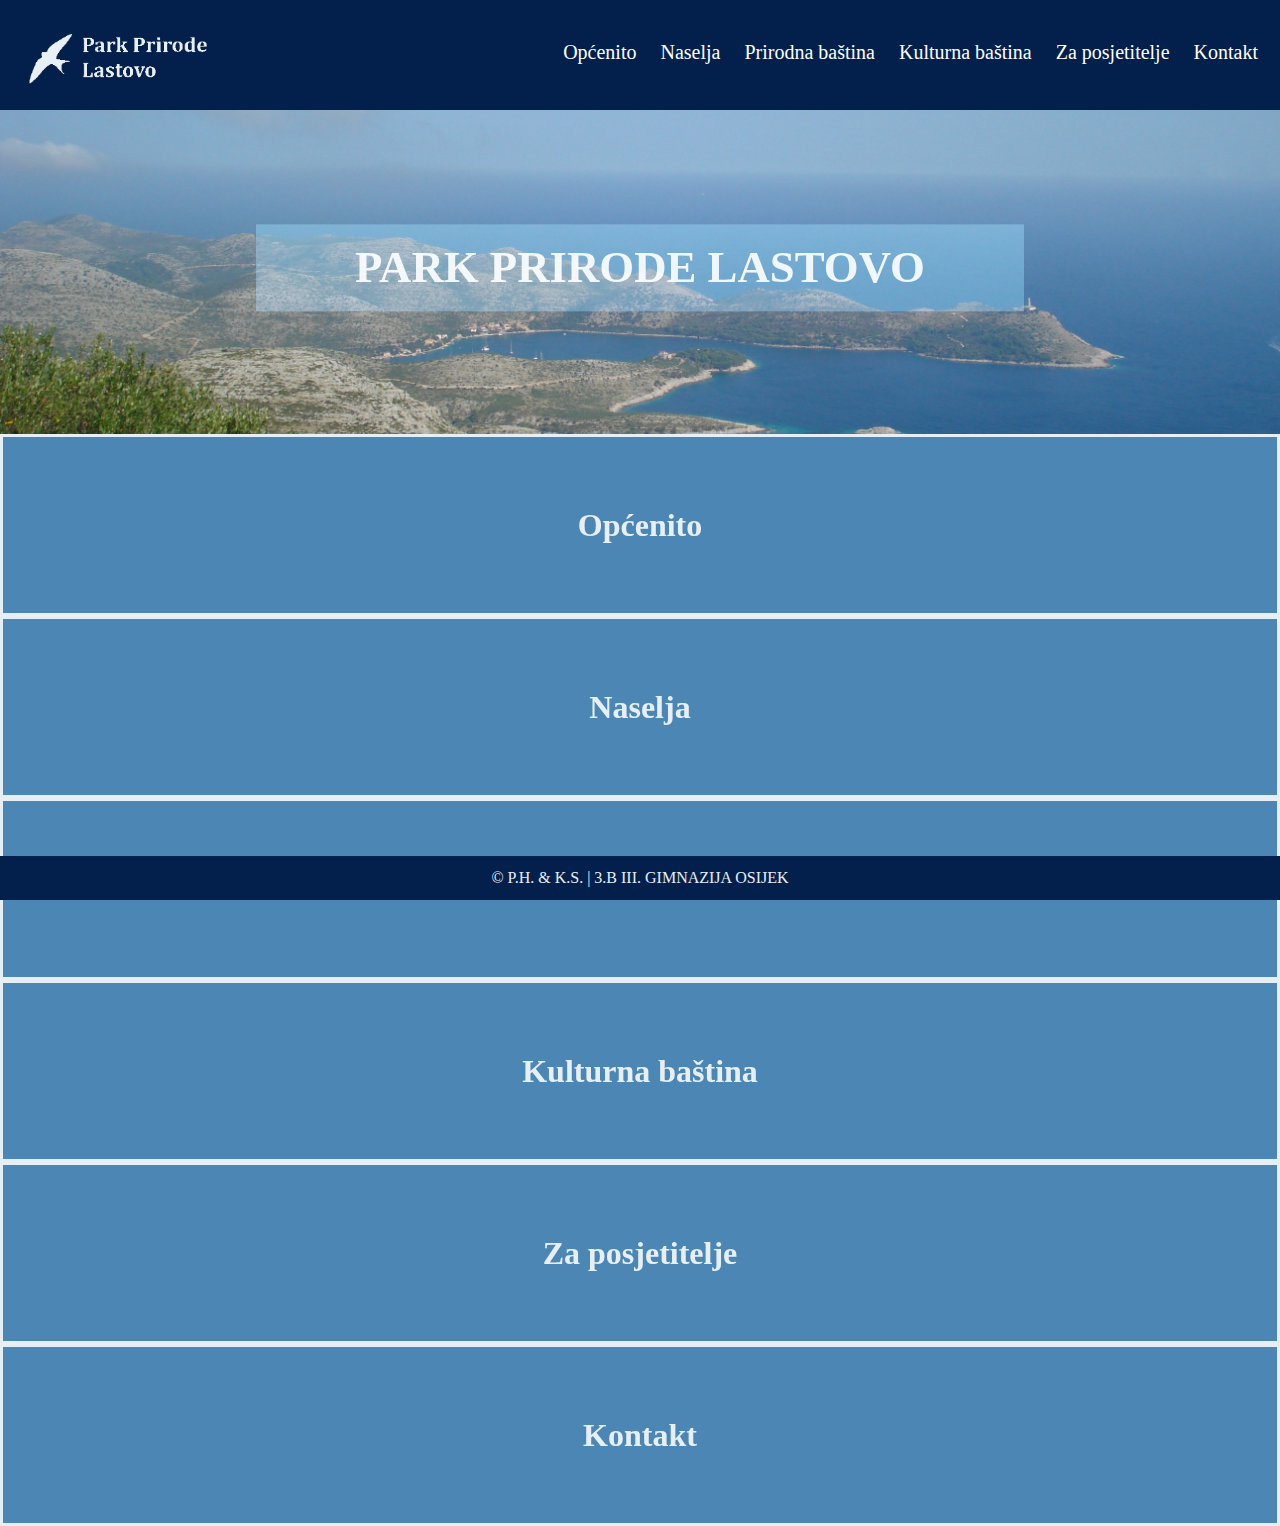
<file: Web stranica/index.html>
<!DOCTYPE html>
<html lang="hr-HR">

<head>
	<meta charset="UTF-8">
	<meta name="viewport" content="width=device-width, initial-scale=1.0">
	<title>Početna | PP Lastovo</title>
	<link rel="icon" type="image/x-icon" href="slike/favicon.ico">
	<link rel="stylesheet" href="css.css">
	<link rel="stylesheet" href="https://cdnjs.cloudflare.com/ajax/libs/font-awesome/4.7.0/css/font-awesome.min.css">
</head>

<body>

	<div id="navbar">
		<a href="pocetna.html" id="logo"><img src="slike/logo.png" alt="PP Lastovo" style="width:200px;"></a>
		<div id="navbar-right">
			<a href="prva.html">Općenito</a>
			<a href="druga.html">Naselja</a>
			<a href="treca.html">Prirodna baština</a>
			<a href="cetvrta.html">Kulturna baština</a>
			<a href="peta.html">Za posjetitelje</a>
			<a href="kontakt.html">Kontakt</a>
		</div>
	</div>
	
	<div class="image-container">
		<h1 style="width:60%;">PARK PRIRODE LASTOVO</h1>
	</div>
	
	<button class="block" onclick="document.location='prva.html'" style="color:#e7eff6">Općenito</button>
	
	<button class="block" onclick="document.location='druga.html'" style="color:#e7eff6">Naselja</button>
	
	<button class="block" onclick="document.location='treca.html'" style="color:#e7eff6">Prirodna baština</button>
	
	<button class="block" onclick="document.location='cetvrta.html'" style="color:#e7eff6">Kulturna baština</button>
	
	<button class="block" onclick="document.location='peta.html'" style="color:#e7eff6">Za posjetitelje</button>
	
	<button class="block" onclick="document.location='kontakt.html'" style="color:#e7eff6">Kontakt</button>
	
	<footer>
		<p>&copy P.H. & K.S. | 3.B III. GIMNAZIJA OSIJEK</p>
	</footer>
	
	<button onclick="topFunction()" id="topbutton" title="Idi na vrh"}><image src="slike/angleup.png" alt="angleupbutton" width="20px"></image></button>
	
	<script src="js.js"></script>
</body>

</html>
</file>
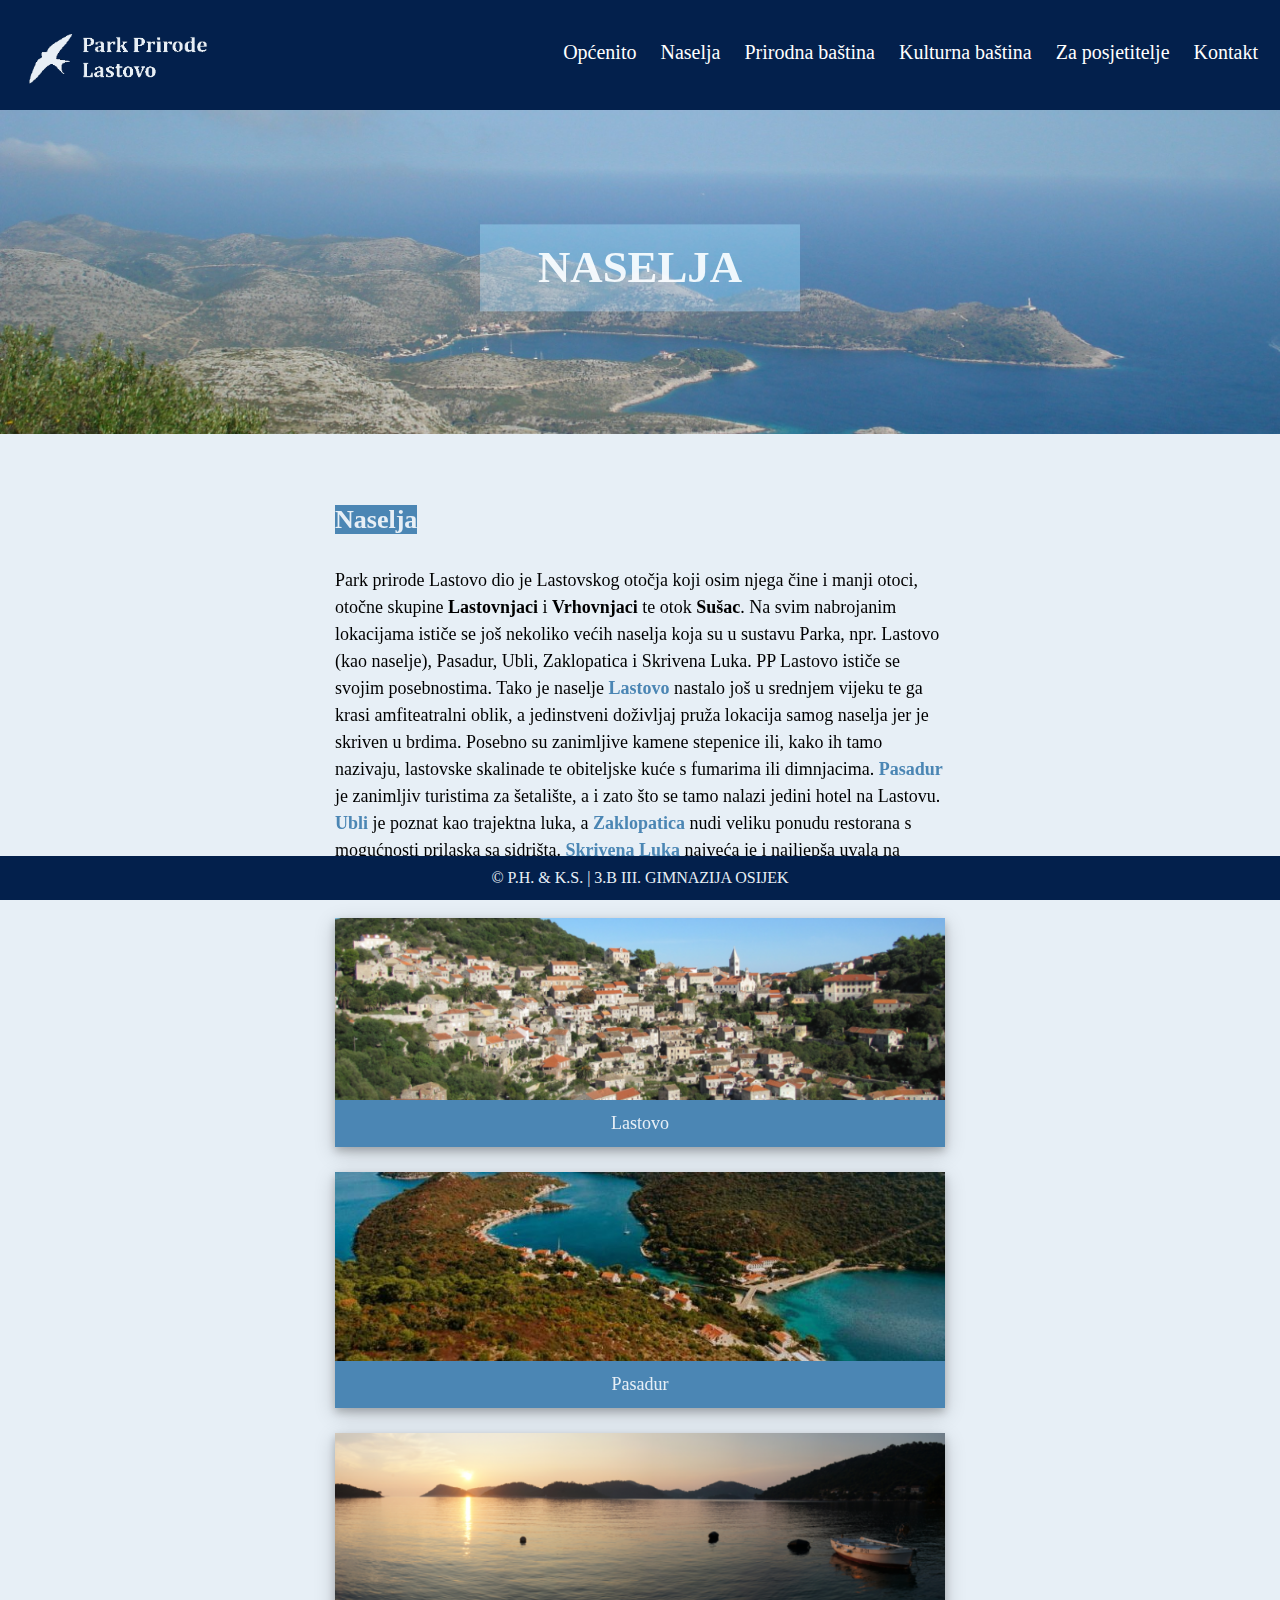
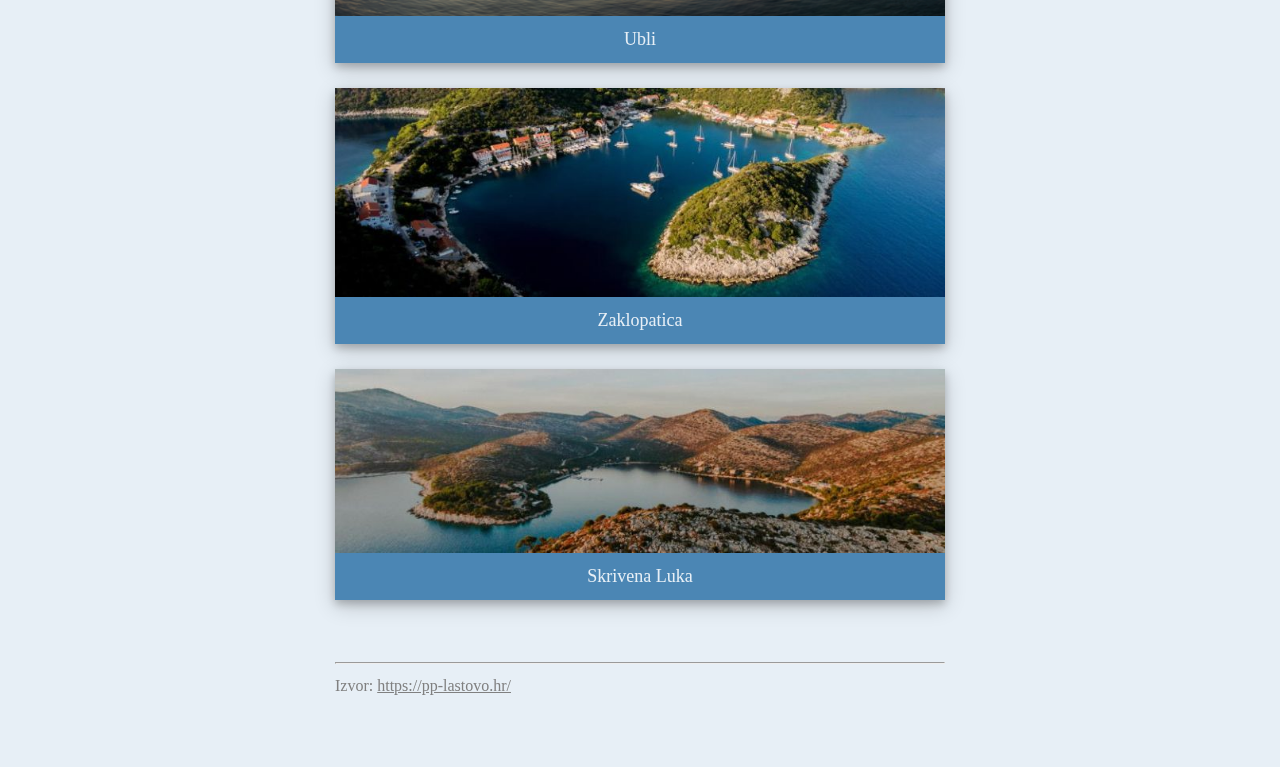
<file: Web stranica/druga.html>
<!DOCTYPE html>
<html lang="hr-HR">

<head>
	<meta charset="UTF-8">
	<meta name="viewport" content="width=device-width, initial-scale=1.0">
	<title>Naselja | PP Lastovo</title>
	<link rel="icon" type="image/x-icon" href="slike/favicon.ico">
	<link rel="stylesheet" href="css.css">
	<link rel="stylesheet" href="https://cdnjs.cloudflare.com/ajax/libs/font-awesome/4.7.0/css/font-awesome.min.css">
</head>

<body>
	<div id="navbar">
		<a href="pocetna.html" id="logo"><img src="slike/logo.png" alt="PP Lastovo" style="width:200px;"></a>
		<div id="navbar-right">
			<a href="prva.html">Općenito</a>
			<a href="druga.html">Naselja</a>
			<a href="treca.html">Prirodna baština</a>
			<a href="cetvrta.html">Kulturna baština</a>
			<a href="peta.html">Za posjetitelje</a>
			<a href="kontakt.html">Kontakt</a>
		</div>
	</div>
	
	<div class="image-container">
		<h1 style="width:25%;">NASELJA</h1>
	</div>
	
	<div class="row">
		<div class="column">
		</div>
		<div class="column2">
			<h2><mark>Naselja</mark></h2>
			<br>
			<p>Park prirode Lastovo dio je Lastovskog otočja koji osim njega čine i manji otoci, otočne skupine <b>Lastovnjaci</b> i <b>Vrhovnjaci</b> te otok <b>Sušac</b>. Na svim nabrojanim lokacijama ističe se još nekoliko većih naselja koja su u sustavu Parka, npr. Lastovo (kao naselje), Pasadur, Ubli, Zaklopatica i Skrivena Luka. PP Lastovo ističe se svojim posebnostima. Tako je naselje <strong>Lastovo</strong> nastalo još u srednjem vijeku te ga krasi amfiteatralni oblik, a jedinstveni doživljaj pruža lokacija samog naselja jer je skriven u brdima. Posebno su zanimljive kamene stepenice ili, kako ih tamo nazivaju, lastovske skalinade te obiteljske kuće s fumarima ili dimnjacima. <strong>Pasadur</strong> je zanimljiv turistima za šetalište, a i zato što se tamo nalazi jedini hotel na Lastovu. <strong>Ubli</strong> je poznat kao trajektna luka, a <strong>Zaklopatica</strong> nudi veliku ponudu restorana s mogućnosti prilaska sa sidrišta. <strong>Skrivena Luka</strong> najveća je i najljepša uvala na otoku s očaravajućim vidikovcima i lakom pristupu moru.</p>
			<br>
			<div class="polaroid">
				<img src="slike/naselja_lastovo.png" alt="Lastovo" style="width:100%">
				<div class="container">
					<p>Lastovo</p>
				</div>
			</div>
			<div class="polaroid">
				<img src="slike/naselja_pasadur.jpeg" alt="Pasadur" style="width:100%">
				<div class="container">
					<p>Pasadur</p>
				</div>
			</div>
			<div class="polaroid">
				<img src="slike/naselja_ubli.png" alt="Ubli" style="width:100%">
				<div class="container">
					<p>Ubli</p>
				</div>
			</div>
			<div class="polaroid">
				<img src="slike/naselja_zaklopatica.jpeg" alt="Zaklopatica" style="width:100%">
				<div class="container">
					<p>Zaklopatica</p>
				</div>
			</div>
			<div class="polaroid">
				<img src="slike/naselja_skrivenaluka.jpeg" alt="Skrivena Luka" style="width:100%">
				<div class="container">
					<p>Skrivena Luka</p>
				</div>
			</div>
			<br><hr>
			<p style="font-size:16px;color:grey;">Izvor: <a href="https://pp-lastovo.hr/" style="font-size:16px;color:grey;text-decoration:underline;">https://pp-lastovo.hr/</a></p>
			<br><br>
	</div>
	
	<footer>
		<p>&copy P.H. & K.S. | 3.B III. GIMNAZIJA OSIJEK</p>
	</footer>
	
	<button onclick="topFunction()" id="topbutton" title="Idi na vrh"}><image src="slike/angleup.png" alt="angleupbutton" width="20px"></image></button>
	
	<script src="js.js"></script>
</body>

</html>
</file>
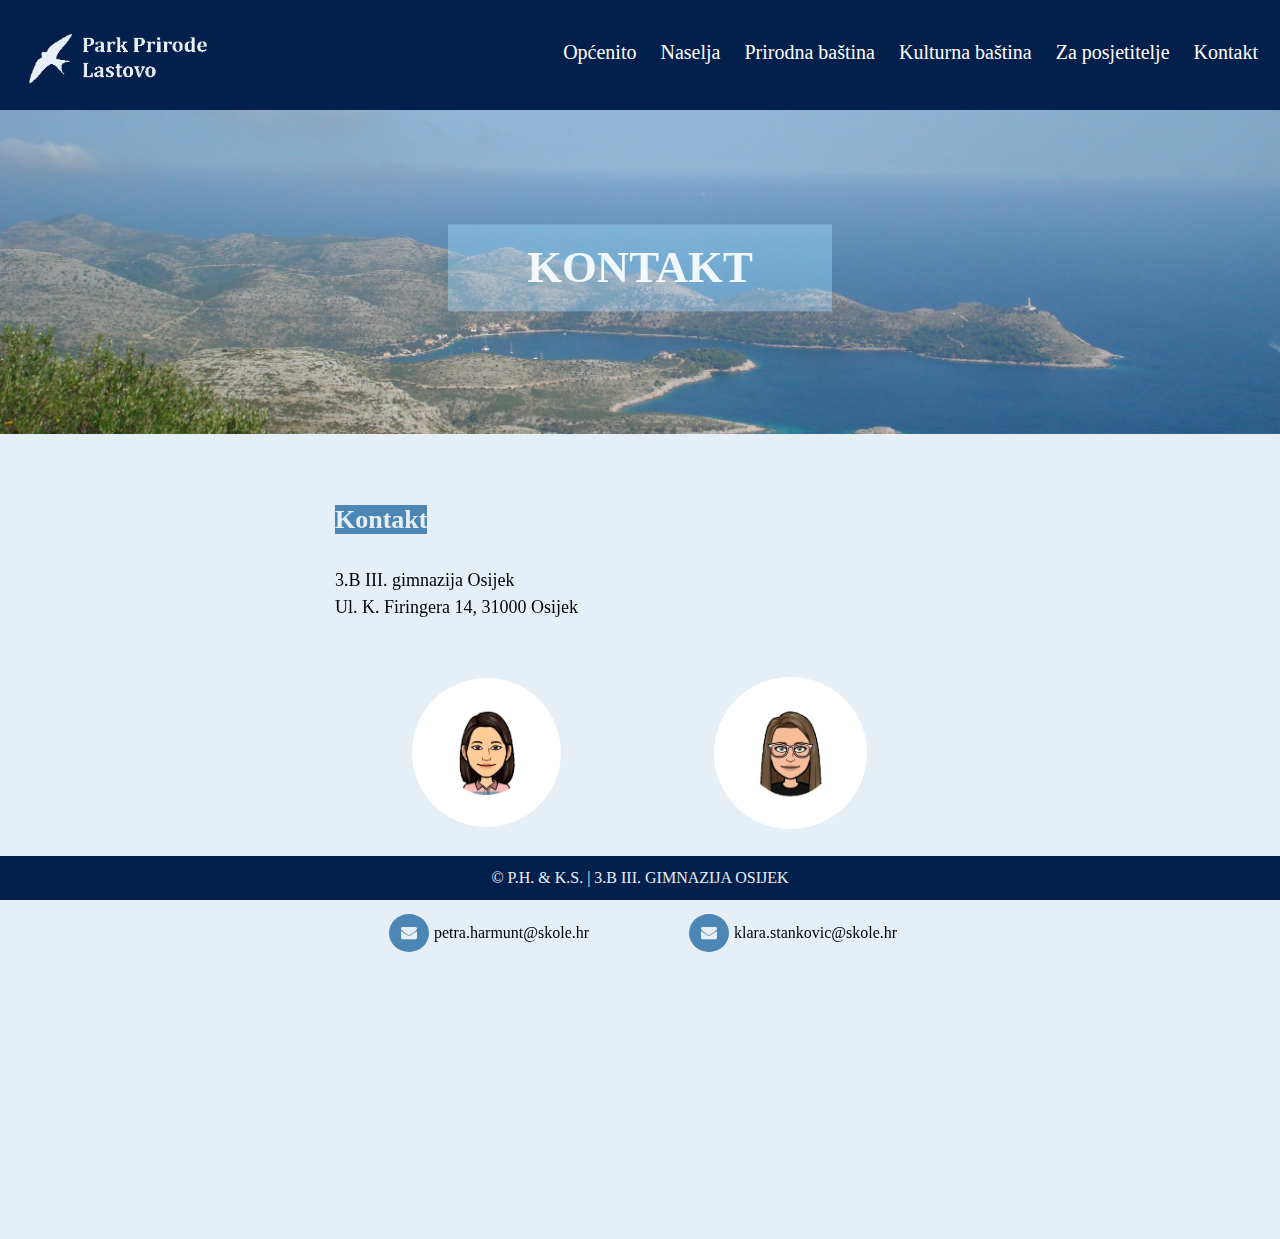
<file: Web stranica/kontakt.html>
<!DOCTYPE html>
<html lang="hr-HR">

<head>
	<meta charset="UTF-8">
	<meta name="viewport" content="width=device-width, initial-scale=1.0">
	<title>Kontakt | PP Lastovo</title>
	<link rel="icon" type="image/x-icon" href="slike/favicon.ico">
	<link rel="stylesheet" href="css.css">
	<link rel="stylesheet" href="https://cdnjs.cloudflare.com/ajax/libs/font-awesome/4.7.0/css/font-awesome.min.css">
</head>

<body>
	<div id="navbar">
		<a href="pocetna.html" id="logo"><img src="slike/logo.png" alt="PP Lastovo" style="width:200px;"></a>
		<div id="navbar-right">
			<a href="prva.html">Općenito</a>
			<a href="druga.html">Naselja</a>
			<a href="treca.html">Prirodna baština</a>
			<a href="cetvrta.html">Kulturna baština</a>
			<a href="peta.html">Za posjetitelje</a>
			<a href="kontakt.html">Kontakt</a>
		</div>
	</div>
	
	<div class="image-container">
		<h1 style="width:30%;">KONTAKT</h1>
	</div>
	
	<div class="row" style="color:black">
		<div class="column">
		</div>
		<div class="column2">
			<h2><mark>Kontakt</mark></h2>
			<br>
			<ul class="contact">
				<li>3.B III. gimnazija Osijek</li>
				<li>Ul. K. Firingera 14, 31000 Osijek</li>
			</ul>
			<br> <br>
			<table style="text-align:center; text-decoration:none;">
				<tr>
					<td><img src="slike/ph.jpg" alt="Petra Harmunt" style="width:50%;border-radius:50%;"></img></td>
					<td><img src="slike/ks.jpg" alt="Klara Stanković" style="width:50%;border-radius:50%;"></img></td>
				</tr>
				<tr>
					<th class="table-title"><br><mark>Petra Harmunt</mark></th>
					<th class="table-title"><br><mark>Klara Stanković</mark></th>
				</tr>
				<tr>
					<td style="font-size:16px;"><br>
					<button class="mail" onclick="document.location='mailto:petra.hramunt@skole.hr'"><i class="fa fa-envelope"></i></button>petra.harmunt@skole.hr</td>
					<td style="font-size:16px;"><br>
					<button class="mail" onclick="document.location='mailto:klara.stankovic@skole.hr'"><i class="fa fa-envelope"></i></button>klara.stankovic@skole.hr</td>
				</tr>
			</table>
		<br><br><br><br><br><br><br><br><br><br>
		</div>
	</div>
	
	<footer>
		<p>&copy P.H. & K.S. | 3.B III. GIMNAZIJA OSIJEK</p>
	</footer>
	
	<button onclick="topFunction()" id="topbutton" title="Idi na vrh"}><image src="slike/angleup.png" alt="angleupbutton" width="20px"></image></button>
	
	<script src="js.js"></script>
</body>

</html>
</file>
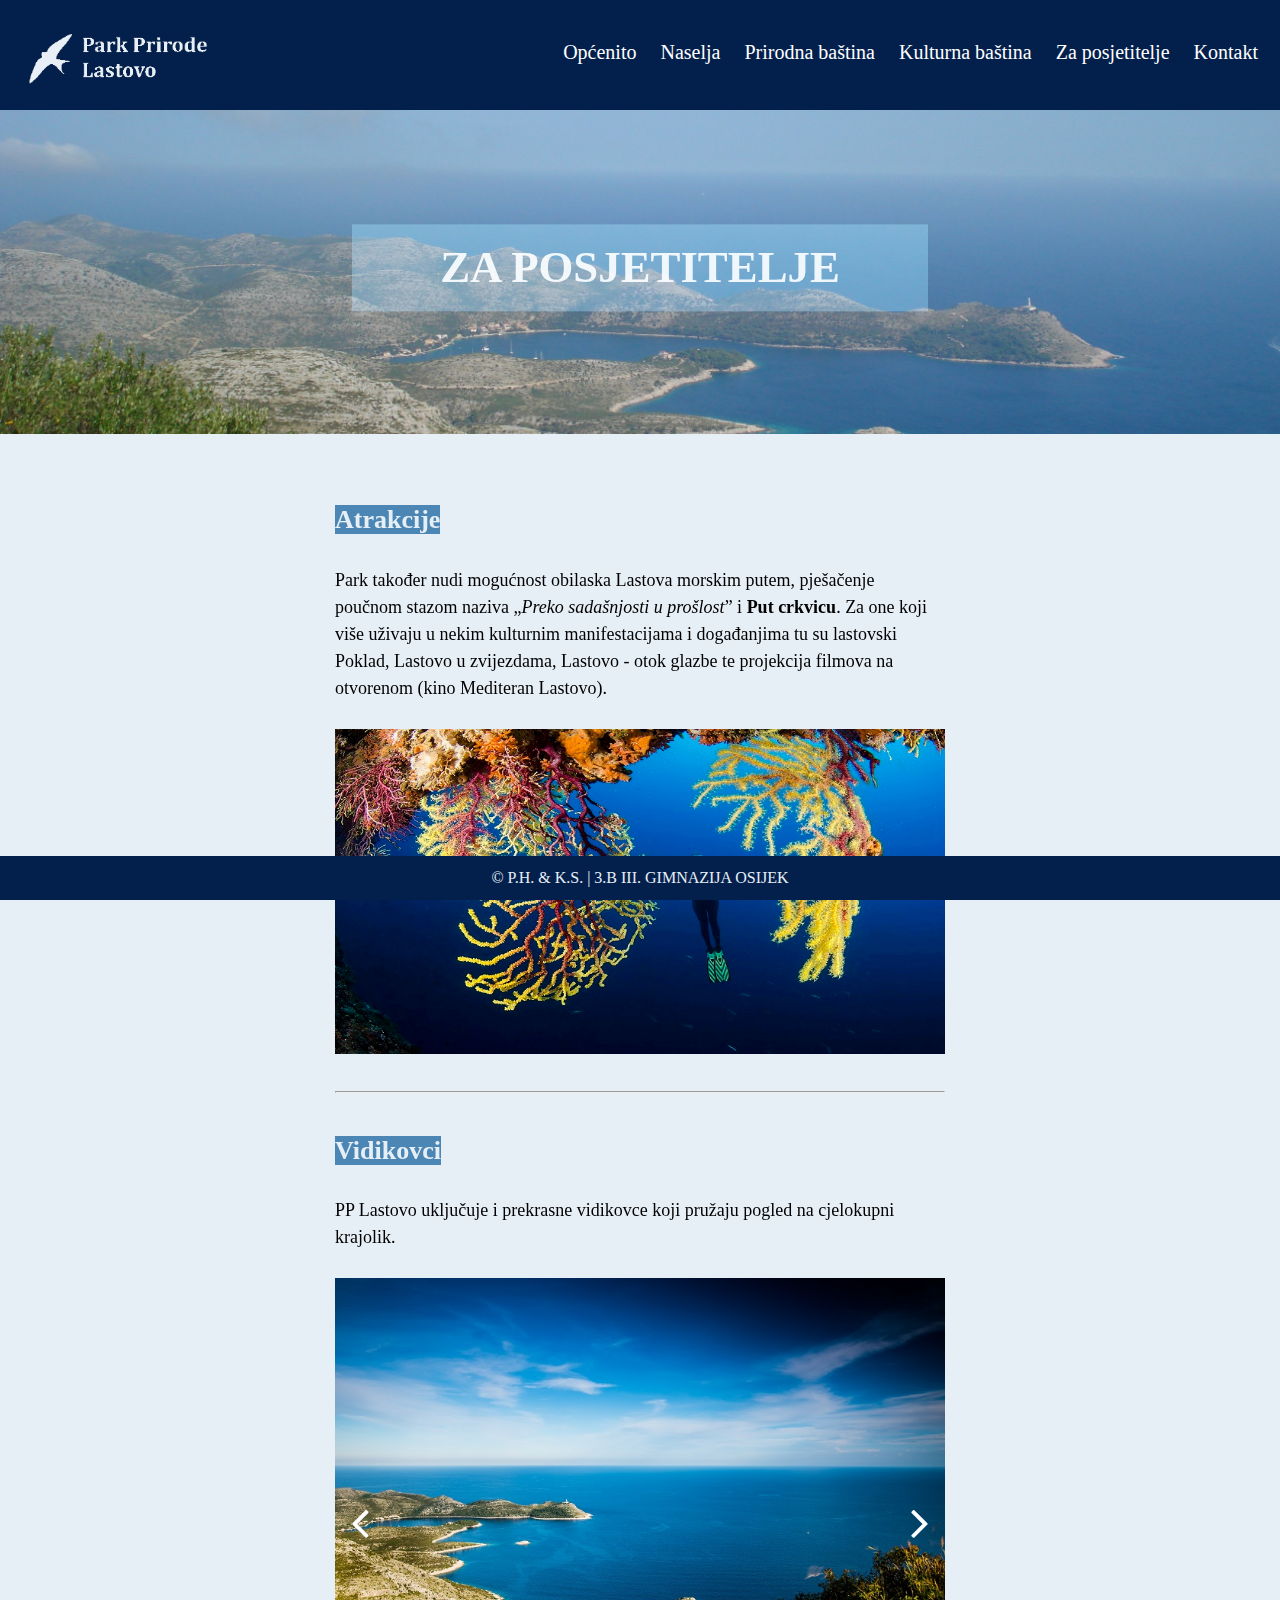
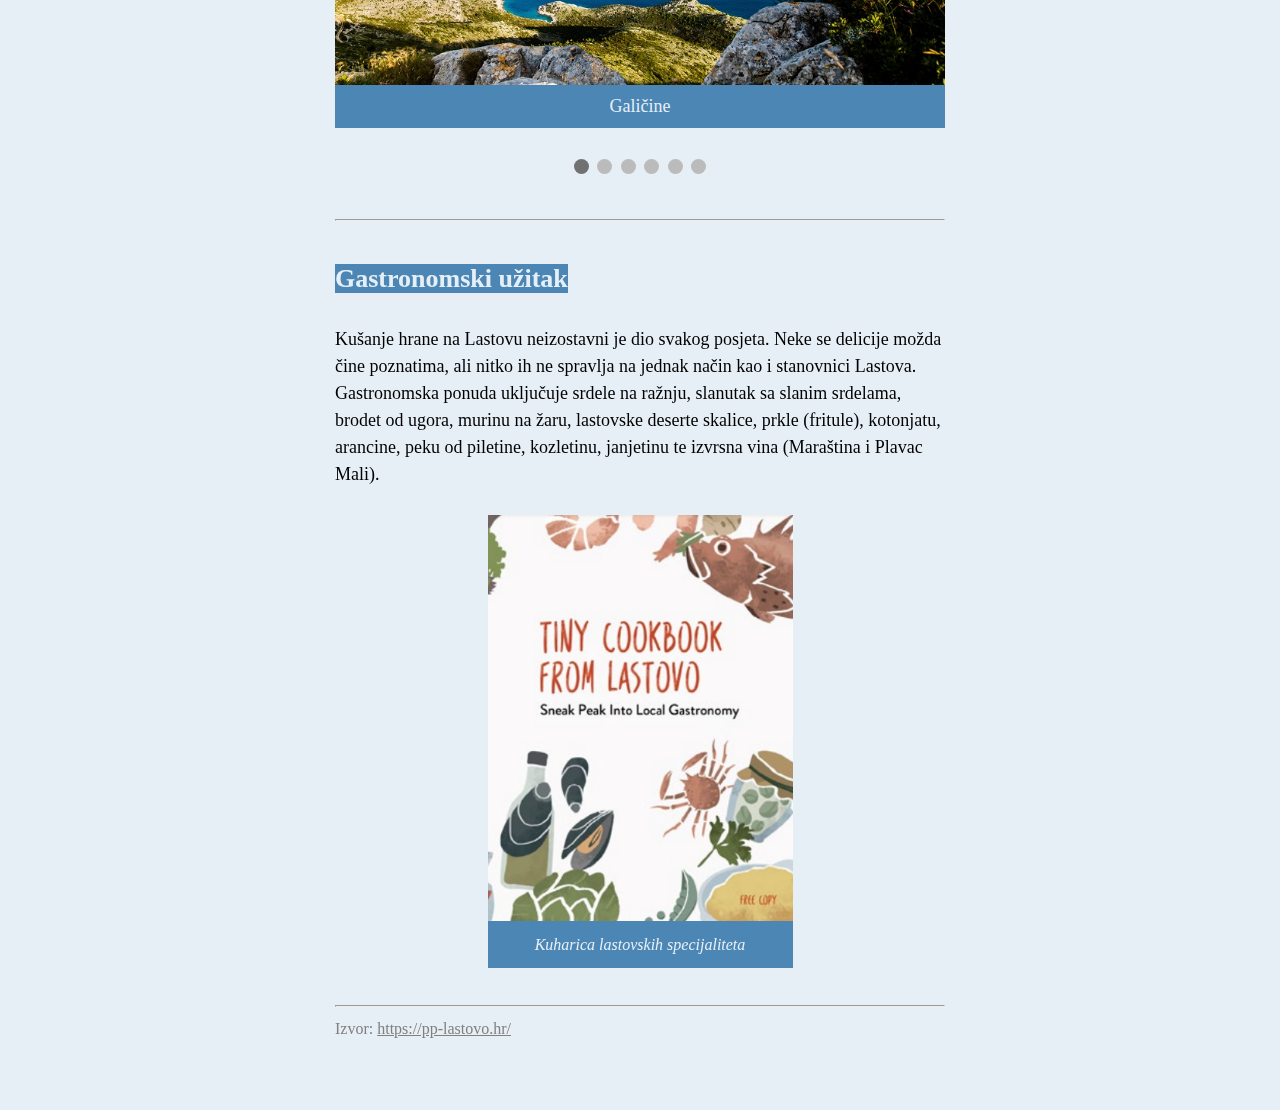
<file: Web stranica/peta.html>
<!DOCTYPE html>
<html lang="hr-HR">

<head>
	<meta charset="UTF-8">
	<meta name="viewport" content="width=device-width, initial-scale=1.0">
	<title>Za posjetitelje | PP Lastovo</title>
	<link rel="icon" type="image/x-icon" href="slike/favicon.ico">
	<link rel="stylesheet" href="css.css">
	<link rel="stylesheet" href="https://cdnjs.cloudflare.com/ajax/libs/font-awesome/4.7.0/css/font-awesome.min.css">
</head>

<body>
	<div id="navbar">
		<a href="pocetna.html" id="logo"><img src="slike/logo.png" alt="PP Lastovo" style="width:200px;"></a>
		<div id="navbar-right">
			<a href="prva.html">Općenito</a>
			<a href="druga.html">Naselja</a>
			<a href="treca.html">Prirodna baština</a>
			<a href="cetvrta.html">Kulturna baština</a>
			<a href="peta.html">Za posjetitelje</a>
			<a href="kontakt.html">Kontakt</a>
		</div>
	</div>
	
	<div class="image-container">
		<h1 style="width:45%;">ZA POSJETITELJE</h1>
	</div>
	
	<div class="row">
		<div class="column">
		</div>
		<div class="column2">
			<h2><mark>Atrakcije</mark></h2>
			<br>
			<p>Park također nudi mogućnost obilaska Lastova morskim putem, pješačenje poučnom stazom naziva „<i>Preko sadašnjosti u prošlost</i>” i <b>Put crkvicu</b>. Za one koji više uživaju u nekim kulturnim manifestacijama i događanjima tu su lastovski Poklad, Lastovo u zvijezdama, Lastovo - otok glazbe te projekcija filmova na otvorenom (kino Mediteran Lastovo).</p>
			<br>
			<img src="slike/ronjenje.jpeg" alt="Ronjenje" height="325" class="center" title="Ronjenje">
			<br><hr><br>
			<h2><mark>Vidikovci</mark></h2>
			<br>
			<p>PP Lastovo uključuje i prekrasne vidikovce koji pružaju pogled na cjelokupni krajolik.</p>
			<br>
			<div class="slideshow-container">
			
			<div class="mySlides fade">
				<img src="slike/vidikovci_galicine.jpeg" style="width:100%">
				<div class="text">Galičine</div>
			</div>
			
			<div class="mySlides fade">
				<img src="slike/vidikovci_hum.jpeg" style="width:100%">
				<div class="text">Hum</div>
			</div>
			
			<div class="mySlides fade">
				<img src="slike/vidikovci_kascel.jpeg" style="width:100%">
				<div class="text">Kašćel</div>
			</div>
			
			<div class="mySlides fade">
				<img src="slike/vidikovci_ciprijan.jpeg" style="width:100%">
				<div class="text">Sv. Ciprijan</div>
			</div>
			
			<div class="mySlides fade">
				<img src="slike/vidikovci_pokladar.jpeg" style="width:100%">
				<div class="text">Pokladareva grža</div>
			</div>
			
			<div class="mySlides fade">
				<img src="slike/vidikovci_sozanj.jpeg" style="width:100%">
				<div class="text">Sozanj</div>
			</div>
			
			<a class="prev" onclick="plusSlides(-1)"><i class="fa fa-angle-left" style="font-size:50px"></i></a>
			<a class="next" onclick="plusSlides(1)"><i class="fa fa-angle-right" style="font-size:50px"></i></a>
			
			</div>
			<br>
			<div style="text-align:center">
				<span class="dot" onclick="currentSlide(1)"></span> 
				<span class="dot" onclick="currentSlide(2)"></span> 
				<span class="dot" onclick="currentSlide(3)"></span>
				<span class="dot" onclick="currentSlide(4)"></span>
				<span class="dot" onclick="currentSlide(5)"></span>
				<span class="dot" onclick="currentSlide(6)"></span>
			</div>
			<br><hr><br>
			<h2><mark>Gastronomski užitak</mark></h2>
			<br>
			<p>Kušanje hrane na Lastovu neizostavni je dio svakog posjeta. Neke se delicije možda čine poznatima, ali nitko ih ne spravlja na jednak način kao i stanovnici Lastova. Gastronomska ponuda uključuje srdele na ražnju, slanutak sa slanim srdelama, brodet od ugora, murinu na žaru, lastovske deserte skalice, prkle (fritule), kotonjatu, arancine, peku od piletine, kozletinu, janjetinu te izvrsna vina (Maraština i Plavac Mali).</p>
			<br>
			<img src="slike/kuharica.png" alt="Kuharica" style="width:50%;height:50%;" class="center">
			<div class="container" style="width:50%;background-color:#4b86b4;margin-left:auto;margin-right:auto;">
				<a href="https://pp-lastovo.hr/wp-content/uploads/2021/02/lastovo-kuharica-2-2020_WEB.pdf" style="font-size:16px;text-decoration:none;color:#e7eff6"><i>Kuharica lastovskih specijaliteta</i></a>
			</div>	
			<br><hr>
			<p style="font-size:16px;color:grey;">Izvor: <a href="https://pp-lastovo.hr/" style="font-size:16px;color:grey;text-decoration:underline;">https://pp-lastovo.hr/</a></p>
			<br><br>
			<!--style="color:#e7eff6; font-size:16px; padding:8px 12px; position:relative; bottom:0px; text-align:center; background-color:#4b86b4; width:50%; left:25%;"-->
	</div>

	<footer>
		<p>&copy P.H. & K.S. | 3.B III. GIMNAZIJA OSIJEK</p>
	</footer>
	
	<button onclick="topFunction()" id="topbutton" title="Idi na vrh"}><image src="slike/angleup.png" alt="angleupbutton" width="20px"></image></button>
	
	<script src="js.js"></script>
</body>

</html>
</file>
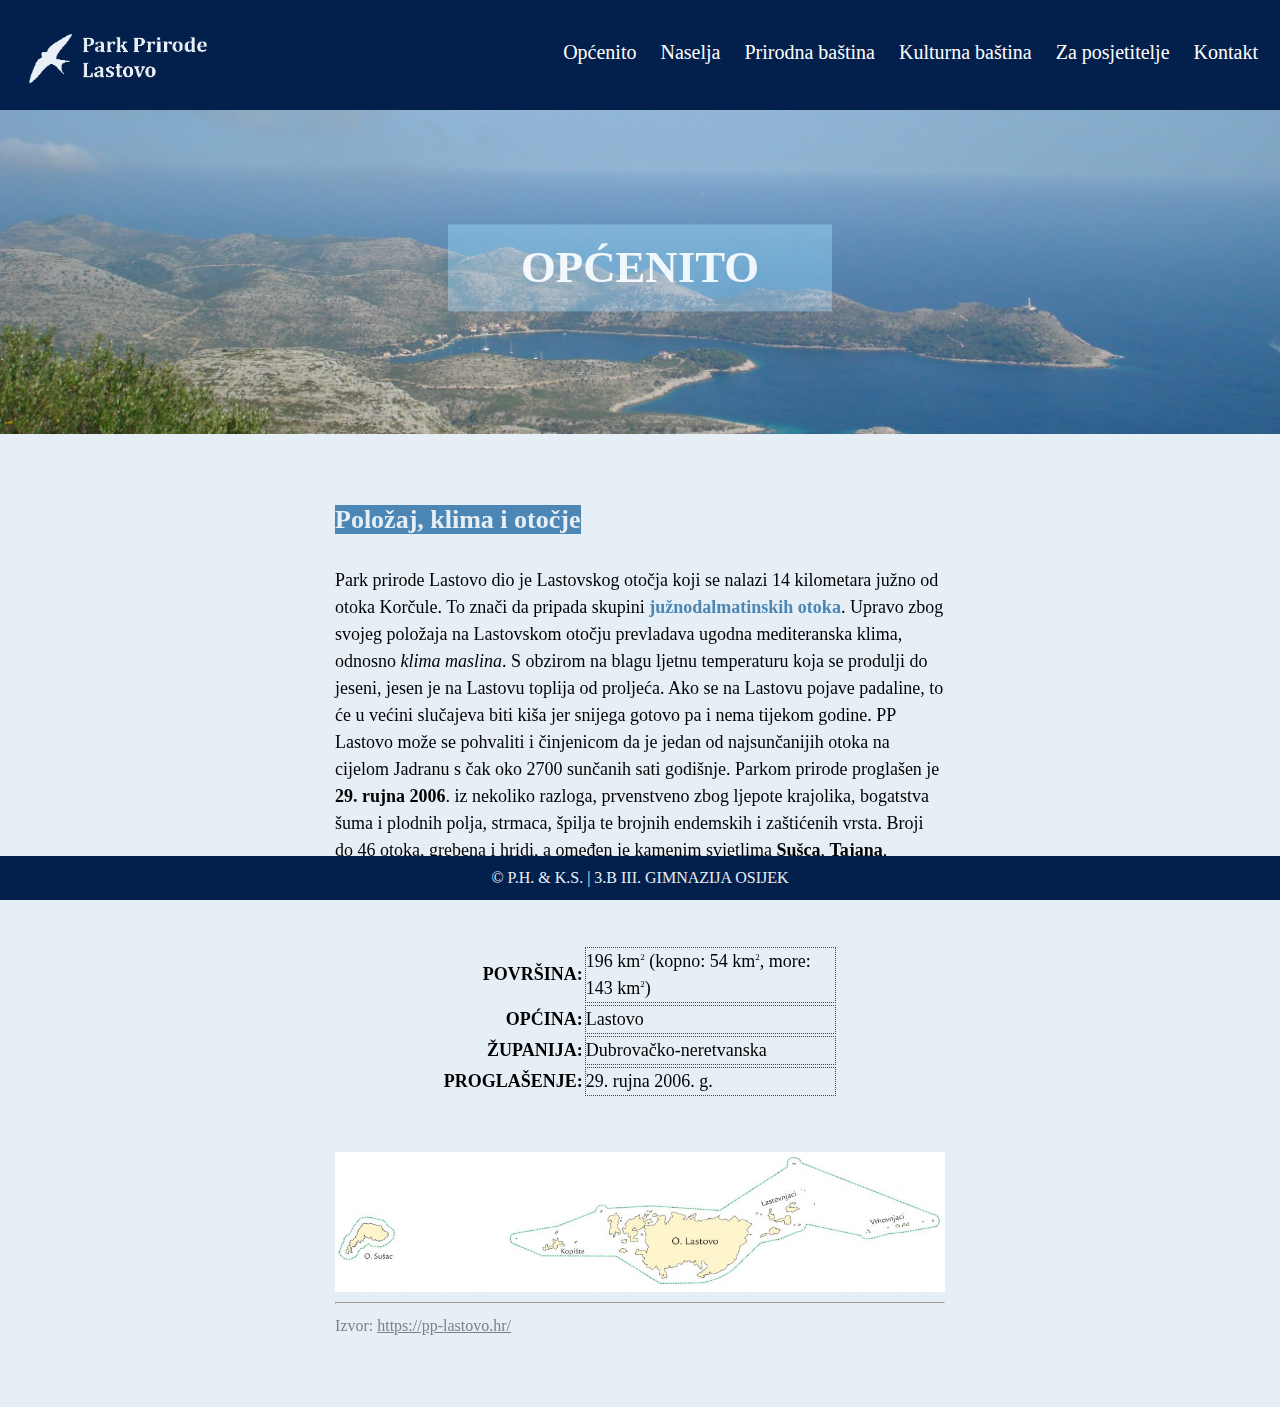
<file: Web stranica/prva.html>
<!DOCTYPE html>
<html lang="hr-HR">

<head>
	<meta charset="UTF-8">
	<meta name="viewport" content="width=device-width, initial-scale=1.0">
	<title>Općenito | PP Lastovo</title>
	<link rel="icon" type="image/x-icon" href="slike/favicon.ico">
	<link rel="stylesheet" href="css.css">
	<link rel="stylesheet" href="https://cdnjs.cloudflare.com/ajax/libs/font-awesome/4.7.0/css/font-awesome.min.css">
</head>

<body>
	<div id="navbar">
		<a href="pocetna.html" id="logo"><img src="slike/logo.png" alt="PP Lastovo" style="width:200px;"></a>
		<div id="navbar-right">
			<a href="prva.html">Općenito</a>
			<a href="druga.html">Naselja</a>
			<a href="treca.html">Prirodna baština</a>
			<a href="cetvrta.html">Kulturna baština</a>
			<a href="peta.html">Za posjetitelje</a>
			<a href="kontakt.html">Kontakt</a>
		</div>
	</div>
	
	<div class="image-container">
		<h1 style="width:30%;">OPĆENITO</h1>
	</div>
	
	<div class="row" style="color:black">
		<div class="column">
		</div>
		<div class="column2">
			<h2><mark>Položaj, klima i otočje</mark></h2>
			<br>
			<p>Park prirode Lastovo dio je Lastovskog otočja koji se nalazi 14 kilometara južno od otoka Korčule. To znači da pripada skupini <strong>južnodalmatinskih otoka</strong>. Upravo zbog svojeg položaja na Lastovskom otočju prevladava ugodna mediteranska klima, odnosno <i>klima maslina</i>. S obzirom na blagu ljetnu temperaturu koja se produlji do jeseni, jesen je na Lastovu toplija od proljeća. Ako se na Lastovu pojave padaline, to će u većini slučajeva biti kiša jer snijega gotovo pa i nema tijekom godine. PP Lastovo može se pohvaliti i činjenicom da je jedan od najsunčanijih otoka na cijelom Jadranu s čak oko 2700 sunčanih sati godišnje. Parkom prirode proglašen je <b>29. rujna 2006</b>. iz nekoliko razloga, prvenstveno zbog ljepote krajolika, bogatstva šuma i plodnih polja, strmaca, špilja te brojnih endemskih i zaštićenih vrsta. Broji do 46 otoka, grebena i hridi, a omeđen je kamenim svjetlima <b>Sušca</b>, <b>Tajana</b>, <b>Glavata</b> i <b>Struge</b>.</p>
			<br><br>
			<table class="data">
				<tr>
					<th>POVRŠINA:</th>
					<td>196 km<sup>2</sup> (kopno: 54 km<sup>2</sup>, more: 143 km<sup>2</sup>)</td>
				</tr>
				<tr>
					<th>OPĆINA:</th>
					<td>Lastovo</td>
				</tr>
				<tr>
					<th>ŽUPANIJA:</th>
					<td>Dubrovačko-neretvanska</td>
				</tr>
				<tr>
					<th>PROGLAŠENJE:</th>
					<td>29. rujna 2006. g.</td>
				</tr>
			</table>
			<br><br>
			<img src="slike/mapalastova.jpeg" style="width:100%" title="Karta PP Lastovo">
			<br><hr>
			<p style="font-size:16px;color:grey;">Izvor: <a href="https://pp-lastovo.hr/" style="font-size:16px;color:grey;text-decoration:underline;">https://pp-lastovo.hr/</a></p>
			<br><br>
	</div>

	<footer>
		<p>&copy P.H. & K.S. | 3.B III. GIMNAZIJA OSIJEK</p>
	</footer>
	
	<button onclick="topFunction()" id="topbutton" title="Idi na vrh"}><image src="slike/angleup.png" alt="angleupbutton" width="20px"></image></button>
	
	<script src="js.js"></script>
</body>

</html>
</file>
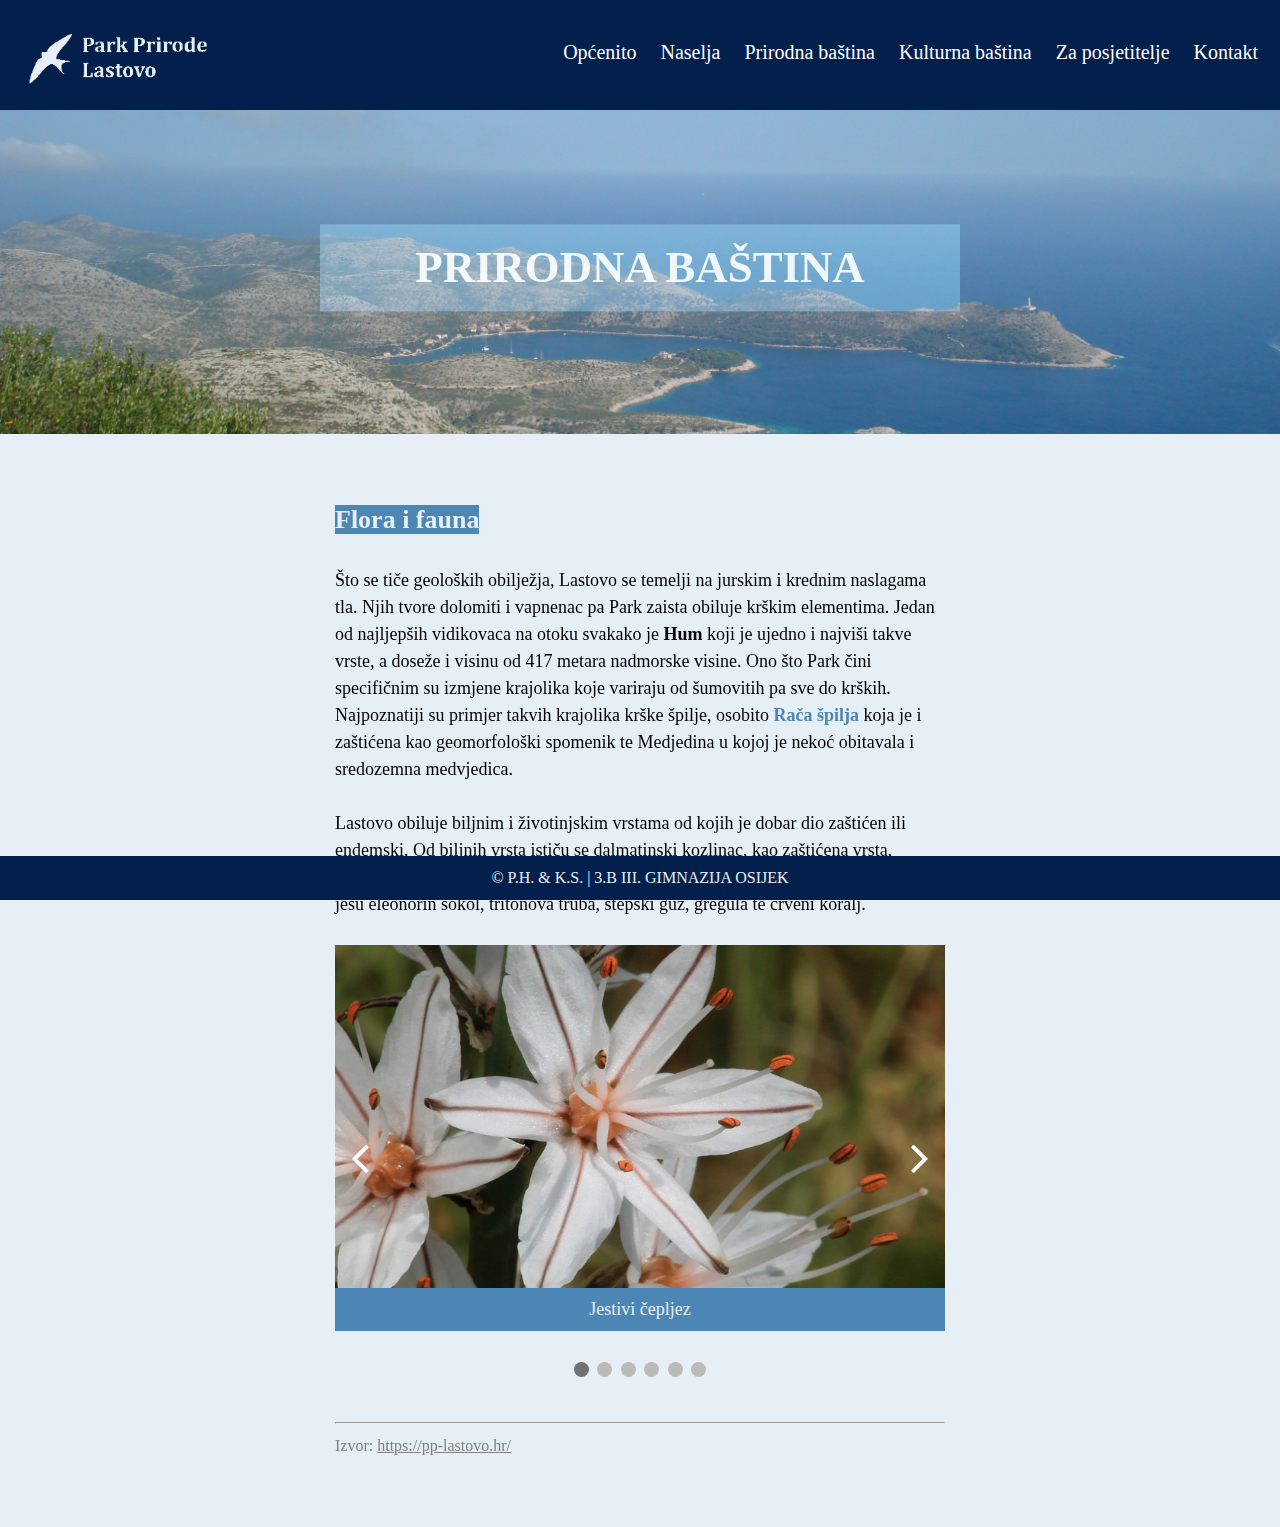
<file: Web stranica/treca.html>
<!DOCTYPE html>
<html lang="hr-HR">

<head>
	<meta charset="UTF-8">
	<meta name="viewport" content="width=device-width, initial-scale=1.0">
	<title>Prirodna baština | PP Lastovo</title>
	<link rel="icon" type="image/x-icon" href="slike/favicon.ico">
	<link rel="stylesheet" href="css.css">
	<link rel="stylesheet" href="https://cdnjs.cloudflare.com/ajax/libs/font-awesome/4.7.0/css/font-awesome.min.css">
</head>

<body>
	<div id="navbar">
		<a href="pocetna.html" id="logo"><img src="slike/logo.png" alt="PP Lastovo" style="width:200px;"></a>
		<div id="navbar-right">
			<a href="prva.html">Općenito</a>
			<a href="druga.html">Naselja</a>
			<a href="treca.html">Prirodna baština</a>
			<a href="cetvrta.html">Kulturna baština</a>
			<a href="peta.html">Za posjetitelje</a>
			<a href="kontakt.html">Kontakt</a>
		</div>
	</div>
	
	<div class="image-container">
		<h1 style="width:50%;">PRIRODNA BAŠTINA</h1>
	</div>
	
	<div class="row">
		<div class="column">
		</div>
		<div class="column2">
			<h2><mark>Flora i fauna</mark></h2>
			<br>
			<p>Što se tiče geoloških obilježja, Lastovo se temelji na jurskim i krednim naslagama tla. Njih tvore dolomiti i vapnenac pa Park zaista obiluje krškim elementima. Jedan od najljepših vidikovaca na otoku svakako je <b>Hum</b> koji je ujedno i najviši takve vrste, a doseže i visinu od 417 metara nadmorske visine. Ono što Park čini specifičnim su izmjene krajolika koje variraju od šumovitih pa sve do krških. Najpoznatiji su primjer takvih krajolika krške špilje, osobito <strong>Rača špilja</strong> koja je i zaštićena kao geomorfološki spomenik te Medjedina u kojoj je nekoć obitavala i sredozemna medvjedica. </p>
			<br>
			<p>Lastovo obiluje biljnim i životinjskim vrstama od kojih je dobar dio zaštićen ili endemski. Od biljnih vrsta ističu se dalmatinski kozlinac, kao zaštićena vrsta, alepski bor i ružmarin. Neke životinjske vrste koje obitavaju na području Lastova jesu eleonorin sokol, tritonova truba, stepski guž, gregula te crveni koralj.</p>
			<br>
			<div class="slideshow-container">
			
			<div class="mySlides fade">
				<img src="slike/flofa_jestivicepljez.jpeg" style="width:100%">
				<div class="text">Jestivi čepljez</div>
			</div>
			
			<div class="mySlides fade">
				<img src="slike/flofa_plaviadmiral.jpeg" style="width:100%">
				<div class="text">Plavi admiral</div>
			</div>
			
			<div class="mySlides fade">
				<img src="slike/flofa_smicalina.jpeg" style="width:100%">
				<div class="text">Smičalina</div>
			</div>
			
			<div class="mySlides fade">
				<img src="slike/flofa_galebklaukavac.jpeg" style="width:100%">
				<div class="text">Galeb klaukavac</div>
			</div>
			
			<div class="mySlides fade">
				<img src="slike/flofa_puzbacvas.jpeg" style="width:100%">
				<div class="text">Puž bačvaš</div>
			</div>
			
			<div class="mySlides fade">
				<img src="slike/flofa_gregula.jpeg" style="width:100%">
				<div class="text">Gregula</div>
			</div>
				
			<a class="prev" onclick="plusSlides(-1)"><i class="fa fa-angle-left" style="font-size:50px"></i></a>
			<a class="next" onclick="plusSlides(1)"><i class="fa fa-angle-right" style="font-size:50px"></i></a>
				
			</div>
			<br>
			<div style="text-align:center">
				<span class="dot" onclick="currentSlide(1)"></span> 
				<span class="dot" onclick="currentSlide(2)"></span> 
				<span class="dot" onclick="currentSlide(3)"></span>
				<span class="dot" onclick="currentSlide(4)"></span>
				<span class="dot" onclick="currentSlide(5)"></span>
				<span class="dot" onclick="currentSlide(6)"></span>
			</div>
			<br><hr>
			<p style="font-size:16px;color:grey;">Izvor: <a href="https://pp-lastovo.hr/" style="font-size:16px;color:grey;text-decoration:underline;">https://pp-lastovo.hr/</a></p>
			<br><br>
	</div>

	<footer>
		<p>&copy P.H. & K.S. | 3.B III. GIMNAZIJA OSIJEK</p>
	</footer>
	
	<button onclick="topFunction()" id="topbutton" title="Idi na vrh"}><image src="slike/angleup.png" alt="angleupbutton" width="20px"></image></button>
	
	<script src="js.js"></script>
</body>

</html>
</file>
<file: Web stranica/css.css>
/* sve */
* {
	font-family:"Cambria";
	margin:0;
	padding:0;
	box-sizing:border-box;
	line-height:1.5
	
	}

/* body */
body {
	background-color:#e7eff6;
	}

h2 mark {
	font-size:26px;
	background-color:#4b86b4;
	color:#e7eff6;
	}

hr {
	margin-top:10px;
	margin-bottom:10px;
	}
	
strong {
	color:#4b86b4;
	}

/* navigacijska traka */
#navbar {
	owerflow:hidden;
	background-color:#03204c;
	padding:10px 10px;
	transition: 0.4s;
	position:fixed;
	width:100%;
	top:0;
	z-index:99;
	}

#navbar a {
	float:left;
	color:white;
	text-align:center;
	padding:12px;
	text-decoration:none;
	font-size:20px;
	line-height:60px;
	height:90px;
	}

#navbar a:hover {
	text-decoration:underline;
	}

#navbar #logo {
	transition:0.4s;
	}

#navbar-right {
	float:right;
	}

/* naslov */
.image-container {
	background-image:url("slike/lastovo.jpg");
	background-size:cover;
	position:relative;
	height:30vw;
	margin-top:50px;
	widht:100%;
	}

h1 {
	background-color:#2a4d69;
	color: #e7eff6;
	font-size:3.5vw;
	font-weight:bold;
	margin:0 auto;
	padding:10px;
	text-align:center;
	postition:absolute;
	mix-blend-mode:screen;
	top:50vw;
	left:50vw;
	transform:translate(0,200%);
	}

/* tekst */
.row {
	margin-top:50px;
	}
.row:after {
	content:"";
	diplay:table;
	clear:both;
	}

.column {
	float:left;
	width:25%;
	padding:15px;
	}
	
.column2 {
	float:left;
	width:50%;
	padding:15px;
	text-align:left; 
	font-size:18px;
	}
	
.column2 h2 {
	text-align:left;
	}

@media screen and (max-width:1025px) {
	
	
}

/* podnozje */
footer {
	position:fixed;
	left:0;
	bottom:0;
	width:100%;
	background-color:#03204c;
	color:#e7eff6;
	text-align:center;
	padding:10px;
	}

/* gumb za gore */
#topbutton {
	display:none;
	position:fixed;
	bottom:50px;
	right:40px;
	z-index:99;
	border-color:#e7eff6;
	border-style:solid 0.05px;
	outline:none;
	background-color:#03204c;
	cursor:pointer;
	padding:10px;
	border-radius:7px;
	}


/* pocetna */
.block {
	display:block;
	width:100%;
	border:none;
	background-color:#4b86b4;
	padding:5vw 5vw;
	font-size:2.5vw;
	font-weight:bold;
	cursor:pointer;
	text-align:center;
	transition:0.4s;
	border:solid;
	border-color:#e7eff6;
	}

.block a {
	text-decoration:none;
	font-weight:bold;
	color:#e7eff6;
	}

.block:hover {
	background-color:#63ace5;
	color:#e7eff6;
	}

.block2 {
	display:block;
	width:100%;
	border:none;
	background-color:#63ace5;
	padding:100px 100px;
	font-size:50px;
	cursor:pointer;
	text-align:center;
	transition:0.4s;
	border:solid;
	border-color:#e7eff6;
	}

.block2 a {
	text-decoration:none;
	font-weight:bold;
	color:#e7eff6;
	}

.block2:hover {
	background-color:#4b86b4;
	color:#e7eff6;
	}


/*prva stranica */
.data sup {
	font-size:9px;
	}

.data {
	width:65%;
	margin-left:auto;
	margin-right:auto;;
	}

.data th {
	text-align:right;
	}

.data td {
	border:1px dotted #2a4d69;
	}


/* druga stranica */
.polaroid {
	color:#e7eff6;
	width:100%;
	background-color:#4b86b4;
	box-shadow: 0 4px 8px 0 rgba(0, 0, 0, 0.2), 0 6px 20px 0 rgba(0, 0, 0, 0.19);
	margin-bottom:25px;
	margin-left:auto;
	margin-right:auto;
	}
	
.container {
	text-align:center;
	padding: 10px 20px;
	}


/* treca stranica */
.col {
	float:left;
	width:25%;
	padding:10px;
	}
	
.column img {
  opacity:0.8; 
  cursor:pointer; 
  }

.column img:hover {
  opacity:1;
  }

.r:after {
  content: "";
  display:table;
  clear:both;
  }

.photo-container {
  position:relative;
  display:none;
  }
  
.closebtn {
  position:absolute;
  top:10px;
  right:15px;
  color:white;
  font-size:35px;
  cursor:pointer;
  }


/* cetvra i peta stranica */
.center {
	display:block;
	margin-left:auto;
	margin-right:auto;
	width:100%;
	}

.mySlides {
	display:none
	}

img {
	vertical-align:middle;
	}

.slideshow-container {
	max-width:1000px;
	position:relative;
	margin:auto;
	}

.prev, .next {
	cursor:pointer;
	position:absolute;
	top:50%;
	width:auto;
	padding:16px;
	margin-top:-22px;
	color:white;
	font-weight:bold;
	font-size:18px;
	transition:0.6s ease;
	border-radius: 0 3px 3px 0;
	user-select:none;
	}

.next {
	right:0;
	border-radius: 3px 0 0 3px;
	}

.prev:hover, .next:hover {
	background-color:rgba(0,0,0,0.8);
	}

.text {
	color:#e7eff6;
	font-size:18px;
	padding:8px 12px;
	position:relative;
	bottom:0px;
	width:100%;
	text-align:center;
	background-color:#4b86b4;
	}

.dot {
	cursor:pointer;
	height:15px;
	width:15px;
	margin: 0 2px;
	background-color:#bbb;
	border-radius:50%;
	display:inline-block;
	transition:background-color 0.6s ease;
	}

.active, .dot:hover {
	background-color:#717171;
	}

.fade {
	animation-name:fade;
	animation-duration:1.5s;
	}

@keyframes fade {from {opacity: .4} to {opacity: 1}}

@media only screen and (max-width: 300px) {
	.prev, .next, .text {
		font-size: 11px
		}
	}


/* kontakt */
.contact ul, li {
	list-style:none;
	}

.table-title th, mark {
	font-size:20px;
	background-color:#4b86b4;
	color:#e7eff6;
	}
	
.mail {
	padding:7px;
	font-size:16px;
	width:40px;
	text-align:center;
	text-decoration:none;
	margin:0 5px;
	border-radius:50%;
	border:none;
	background-color:#4b86b4;
	color:#e7eff6;
	cursor:pointer;
	}
	
.mail:hover {
	opacity:0.7;
	}
</file>
